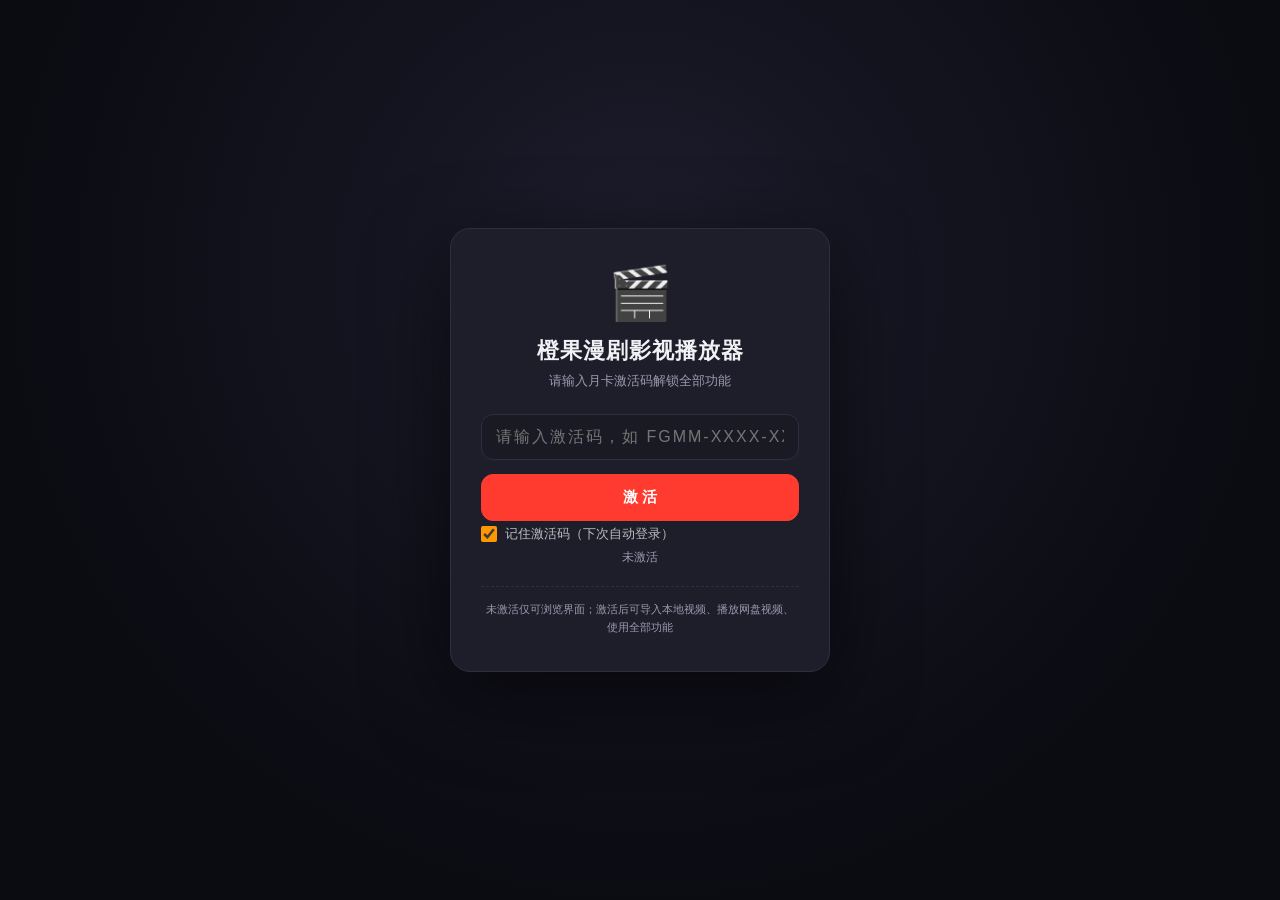
<file: index.html>
<!DOCTYPE html>
<html lang="zh-CN">
<head>
<meta charset="UTF-8">
<meta name="viewport" content="width=device-width, initial-scale=1.0, maximum-scale=1.0, user-scalable=no, viewport-fit=cover">
<meta name="apple-mobile-web-app-capable" content="yes">
<meta name="apple-mobile-web-app-status-bar-style" content="black-translucent">
<meta name="apple-mobile-web-app-title" content="橙果漫剧">
<meta name="theme-color" content="#12121a">
<meta name="format-detection" content="telephone=no">
<meta name="mobile-web-app-capable" content="yes">
<meta name="screen-orientation" content="portrait">
<meta name="x5-fullscreen" content="true">
<meta name="x5-page-mode" content="app">
<title>橙果漫剧影视播放器</title>
<link rel="manifest" href="manifest.json">
<link rel="apple-touch-icon" href="icons/icon-192.png">
<link rel="apple-touch-icon" sizes="152x152" href="icons/icon-192.png">
<link rel="apple-touch-icon" sizes="180x180" href="icons/icon-192.png">
<link rel="apple-touch-icon" sizes="167x167" href="icons/icon-192.png">
<!-- iOS 启动画面 -->
<link rel="apple-touch-startup-image" href="icons/icon-512.png" media="(device-width: 428px) and (device-height: 926px) and (-webkit-device-pixel-ratio: 3)">
<link rel="apple-touch-startup-image" href="icons/icon-512.png" media="(device-width: 390px) and (device-height: 844px) and (-webkit-device-pixel-ratio: 3)">
<link rel="apple-touch-startup-image" href="icons/icon-512.png" media="(device-width: 393px) and (device-height: 852px) and (-webkit-device-pixel-ratio: 3)">
<link rel="apple-touch-startup-image" href="icons/icon-512.png" media="(device-width: 414px) and (device-height: 896px) and (-webkit-device-pixel-ratio: 3)">
<link rel="apple-touch-startup-image" href="icons/icon-512.png" media="(device-width: 375px) and (device-height: 812px) and (-webkit-device-pixel-ratio: 3)">
<link rel="apple-touch-startup-image" href="icons/icon-512.png" media="(device-width: 375px) and (device-height: 667px) and (-webkit-device-pixel-ratio: 2)">
<link rel="apple-touch-startup-image" href="icons/icon-512.png" media="(device-width: 768px) and (device-height: 1024px) and (-webkit-device-pixel-ratio: 2)">
<link rel="apple-touch-startup-image" href="icons/icon-512.png" media="(device-width: 820px) and (device-height: 1180px) and (-webkit-device-pixel-ratio: 2)">
<link rel="apple-touch-startup-image" href="icons/icon-512.png" media="(device-width: 834px) and (device-height: 1194px) and (-webkit-device-pixel-ratio: 2)">
<link rel="apple-touch-startup-image" href="icons/icon-512.png" media="(device-width: 1024px) and (device-height: 1366px) and (-webkit-device-pixel-ratio: 2)">
<link rel="stylesheet" href="css/style.css">
</head>
<body>

<div class="app" id="app">

  <!-- ======== 顶部工具条 ======== -->
  <header class="toolbar">
    <div class="brand">
      <div class="brand-dot" id="brandDot"></div>
      <span class="brand-name" id="brandName">橙果漫剧影视播放器</span>
    </div>
    <div class="toolbar-actions">
      <button class="tb-btn" id="btnImport" title="导入视频 / 封面图">
        <svg viewBox="0 0 24 24"><path d="M12 16V4m0 0 4 4m-4-4L8 8M4 16v3a1 1 0 0 0 1 1h14a1 1 0 0 0 1-1v-3"/></svg>
        <span>导入</span>
      </button>
      <!-- 导入选择菜单（视频/图片） -->
      <div class="import-menu" id="importMenu" hidden>
        <div class="import-item" id="impVideo">🎬 导入视频</div>
        <div class="import-item" id="impImage">🖼️ 导入封面图</div>
      </div>
      <button class="tb-btn" id="btnNetwork" title="添加网盘 / 网络视频链接">
        <svg viewBox="0 0 24 24"><path d="M12 3a7 7 0 0 0-7 7c0 3.5 2.4 5.3 4 7.5l1 2.5h4l1-2.5c1.6-2.2 4-4 4-7.5a7 7 0 0 0-7-7z"/><circle cx="12" cy="10" r="2.6"/></svg>
        <span>网盘链接</span>
      </button>
      <button class="tb-btn" id="btnSettings" title="播放器设置">
        <svg viewBox="0 0 24 24"><path d="M12 15.5a3.5 3.5 0 1 0 0-7 3.5 3.5 0 0 0 0 7z"/><path d="M19.4 13a7.6 7.6 0 0 0 .1-1 7.6 7.6 0 0 0-.1-1l2-1.6-2-3.4-2.4 1a7.7 7.7 0 0 0-1.7-1L15 3.5h-4l-.4 2.5a7.7 7.7 0 0 0-1.7 1l-2.4-1-2 3.4 2 1.6a7.6 7.6 0 0 0 0 2l-2 1.6 2 3.4 2.4-1a7.7 7.7 0 0 0 1.7 1l.4 2.5h4l.4-2.5a7.7 7.7 0 0 0 1.7-1l2.4 1 2-3.4-2-1.6z"/></svg>
        <span>设置</span>
      </button>
    </div>
  </header>

  <!-- ======== 主体 ======== -->
  <main class="main">
    <!-- 播放器列 -->
    <section class="player-column">
      <!-- 播放器外框（颜色可自定义） -->
      <div class="player-frame" id="playerFrame">
        <!-- 视频舞台 -->
        <div class="video-stage" id="videoStage">
          <!-- 视频缩放容器（双手缩放/平移，不影响播放） -->
          <div class="video-zoom-wrap" id="videoZoomWrap">
            <video id="video" playsinline webkit-playsinline preload="auto"></video>
          </div>
          <!-- 弹幕层 -->
          <div class="danmaku-layer" id="danmakuLayer"></div>

          <!-- 封面 / 空集提示层 -->
          <div class="poster-layer" id="posterLayer">
            <div class="poster-zoom-wrap" id="posterZoomWrap">
              <img id="posterImg" alt="封面" hidden>
            </div>
            <div class="poster-empty" id="posterEmpty">
              <div class="pe-icon">🎬</div>
              <div class="pe-text" id="posterEmptyText">第 1 集暂无视频<br>点击「导入」添加视频或输入网盘链接</div>
            </div>
          </div>

          <!-- 兼容转码提示（HEVC 等无法直接播放的视频）- 移到外层避免被控制栏覆盖 -->
          <div class="convert-tip" id="convertTip" hidden>
            <div style="flex:1;">
              <div class="ct-text" id="convertText">该视频编码可能不被支持（常见于网盘下载的 HEVC/H.265 视频），播放器可一键转码后播放</div>
              <div class="convert-progress" id="convertProgress" hidden>
                <div class="convert-progress-bar" id="convertProgressBar"></div>
              </div>
              <div class="convert-progress-text" id="convertProgressText" hidden></div>
            </div>
            <button class="m-btn primary" id="btnConvert">一键转码播放</button>
          </div>

          <!-- 顶部剧集名窄条（一直显示集数与名字，可修改） -->
          <div class="title-bar" id="titleBar">
            <button class="tb-back" id="btnBack" title="返回">‹</button>
            <span class="title-bar-text" id="titleBarText">剧集名 · 第 1 集</span>
            <button class="tb-fs" id="btnTitleFull" title="全屏">⛶</button>
          </div>

          <!-- 中央播放按钮 -->
          <div class="center-play" id="centerPlay" hidden>
            <svg viewBox="0 0 24 24"><path d="M8 5v14l11-7z" fill="currentColor"/></svg>
          </div>

          <!-- 加载中 -->
          <div class="loading" id="loading" hidden><div class="spinner"></div><span>加载中…</span></div>

          <!-- 底部控制栏 -->
          <div class="controls" id="controls">
            <!-- 弹幕输入行 -->
            <div class="danmaku-row">
              <input type="text" class="danmaku-input" id="danmakuInput" placeholder="发弹幕，按回车发送" maxlength="50">
              <button class="danmaku-send" id="btnDanmakuSend">发送</button>
            </div>
            <div class="controls-row">
              <button class="c-btn" id="btnPlay" title="播放 / 暂停">
                <svg id="icPlay" viewBox="0 0 24 24"><path d="M8 5v14l11-7z" fill="currentColor"/></svg>
                <svg id="icPause" viewBox="0 0 24 24" hidden><path d="M6 5h4v14H6zM14 5h4v14h-4z" fill="currentColor"/></svg>
              </button>

              <div class="seek-wrap">
                <input type="range" id="seek" class="seek" min="0" max="1000" value="0" step="1">
                <div class="time-info"><span id="curTime">00:00</span><span class="sep">/</span><span id="durTime">00:00</span></div>
              </div>

              <div class="speed-wrap">
                <button class="c-btn speed-btn" id="btnSpeed" title="倍速（快速播放）">1.0x</button>
                <div class="speed-menu" id="speedMenu" hidden>
                  <div class="sm-title">播放速度</div>
                  <div class="sm-item" data-s="0.5">0.5x 慢速</div>
                  <div class="sm-item" data-s="0.75">0.75x</div>
                  <div class="sm-item active" data-s="1">1.0x 正常</div>
                  <div class="sm-item" data-s="1.25">1.25x</div>
                  <div class="sm-item" data-s="1.5">1.5x</div>
                  <div class="sm-item" data-s="2">2.0x 快速</div>
                  <div class="sm-item" data-s="3">3.0x 极速</div>
                </div>
              </div>

              <div class="ratio-wrap">
                <button class="c-btn" id="btnRatio" title="画面比例">比例</button>
                <div class="ratio-menu" id="ratioMenu" hidden>
                  <div class="sm-title">画面尺寸</div>
                  <div class="sm-item" data-r="auto">自适应</div>
                  <div class="sm-item" data-r="16:9">16:9 横屏</div>
                  <div class="sm-item" data-r="9:16">9:16 竖屏</div>
                  <div class="sm-item" data-r="4:3">4:3</div>
                  <div class="sm-item" data-r="origin">原始尺寸</div>
                </div>
              </div>

              <button class="c-btn" id="btnLoop" title="循环播放">循环</button>

              <div class="vol-wrap">
                <button class="c-btn" id="btnVol" title="音量">
                  <svg viewBox="0 0 24 24"><path d="M3 9v6h4l5 5V4L7 9H3z" fill="currentColor"/><path id="volWave" d="M16 8a5 5 0 0 1 0 8" stroke="currentColor" stroke-width="2" fill="none"/></svg>
                </button>
                <input type="range" id="vol" class="vol" min="0" max="100" value="100">
              </div>

              <button class="c-btn" id="btnNext" title="下一集">
                <svg viewBox="0 0 24 24"><path d="M5 5v14l9-7z" fill="currentColor"/><rect x="16" y="5" width="2.6" height="14" fill="currentColor"/></svg>
              </button>
              <button class="c-btn" id="btnFull" title="全屏">
                <svg viewBox="0 0 24 24"><path d="M4 9V4h5M20 9V4h-5M4 15v5h5M20 15v5h-5" stroke="currentColor" stroke-width="2" fill="none" stroke-linecap="round"/></svg>
              </button>
            </div>
          </div>
        </div>

        <!-- 右侧选集面板 -->
        <aside class="episode-panel" id="episodePanel">
          <!-- 左侧拖动调整宽度手柄 -->
          <div class="ep-resize" id="epResize" title="拖动调整选集宽度"></div>
          <div class="ep-header">
            <span>选集</span>
            <button class="ep-set" id="btnEpSet" title="设置集数">⚙</button>
            <button class="ep-collapse" id="btnEpCollapse" title="收起选集">›</button>
          </div>
          <div class="ep-list" id="epList"></div>
          <div class="ep-footer">
            <button class="ep-import" id="btnEpImport">导入视频到当前集</button>
          </div>
        </aside>
        <!-- 选集收起后的展开按钮（贴播放器右边） -->
        <button class="ep-expand" id="btnEpExpand" title="展开选集" hidden>‹ 选集</button>
      </div>

      <!-- 播放器说明条 -->
      <div class="hint-bar" id="hintBar">
        <span>💡 顶部一直显示剧集名与集数；播放时控制条自动隐藏，双击画面可唤出。导入本地视频/封面、「网盘链接」支持 m3u8 / mp4 / flv 直链。</span>
      </div>
    </section>
  </main>
</div>

<!-- ======== 激活遮罩（月卡） ======== -->
<div class="activate-mask" id="activateMask" hidden>
  <div class="activate-box">
    <div class="act-logo">🎬</div>
    <div class="act-title">橙果漫剧影视播放器</div>
    <div class="act-sub">请输入月卡激活码解锁全部功能</div>
    <input type="text" id="actCode" maxlength="24" placeholder="请输入激活码，如 FGMM-XXXX-XXXX">
    <button class="m-btn primary act-btn" id="btnActivate">激 活</button>
    <label class="act-remember">
      <input type="checkbox" id="actRemember" checked>
      <span>记住激活码（下次自动登录）</span>
    </label>
    <div class="act-msg" id="actMsg"></div>
    <div class="act-exp" id="actExp"></div>
    <div class="act-foot">未激活仅可浏览界面；激活后可导入本地视频、播放网盘视频、使用全部功能</div>
  </div>
</div>
<!-- 隐藏的文件选择输入 -->
<input type="file" id="fileVideo" accept="video/*" hidden>
<input type="file" id="fileImage" accept="image/*" hidden>

<!-- ======== 模态框：设置 ======== -->
<div class="modal-mask" id="modalSettings" hidden>
  <div class="modal">
    <div class="modal-head"><span>播放器设置</span><button class="modal-close" data-close="modalSettings">×</button></div>
    <div class="modal-body">
      <div class="form-item">
        <label>剧集名称（可修改）</label>
        <input type="text" id="setSeriesName" placeholder="例如：春风渡（未删减版）">
      </div>
      <div class="form-item">
        <label>选集总数（人为设置，不必等于实际视频数）</label>
        <input type="number" id="setEpCount" min="1" max="999" value="12">
      </div>
      <div class="form-item">
        <label>当前集标题（显示在顶部窄条，可留空用默认）</label>
        <input type="text" id="setEpTitle" placeholder="例如：玉僧入尘·第一集">
      </div>
      <div class="form-item">
        <label>播放器外框颜色（可自定义）</label>
        <div class="color-row">
          <input type="color" id="setColor" value="#ff3b30">
          <span id="colorPreview">#ff3b30</span>
        </div>
      </div>
      <div class="form-item">
        <label>默认画面比例</label>
        <select id="setRatio">
          <option value="auto">自适应</option>
          <option value="16:9">16:9 横屏</option>
          <option value="9:16">9:16 竖屏</option>
          <option value="4:3">4:3</option>
          <option value="origin">原始尺寸</option>
        </select>
      </div>
      <div class="form-item">
        <label>默认播放速度</label>
        <select id="setSpeed">
          <option value="0.5">0.5x</option>
          <option value="0.75">0.75x</option>
          <option value="1" selected>1.0x</option>
          <option value="1.25">1.25x</option>
          <option value="1.5">1.5x</option>
          <option value="2">2.0x</option>
          <option value="3">3.0x</option>
        </select>
      </div>
      <div class="form-item">
        <label>暂停时显示中央播放图标</label>
        <select id="setShowPauseIcon">
          <option value="1">显示</option>
          <option value="0">不显示</option>
        </select>
      </div>
      <div class="form-item">
        <label>选集显示模式</label>
        <select id="setEpDisplayMode">
          <option value="full">显示集数+名字</option>
          <option value="num">只显示集数</option>
        </select>
      </div>
      <div class="form-item">
        <label>弹幕输入框</label>
        <select id="setDanmakuInput">
          <option value="1">显示</option>
          <option value="0">不显示</option>
        </select>
      </div>
      <div class="form-item">
        <label>弹幕模式</label>
        <select id="setDanmakuMode">
          <option value="scroll">滚动飘过（缓慢）</option>
          <option value="fixed">固定不动（屏幕中间）</option>
        </select>
      </div>
      <div class="form-item license-server-config" hidden>
        <label>服务端验证（防止激活码多设备使用）</label>
        <label class="server-switch">
          <input type="checkbox" id="setLicenseServerEnabled">
          <span>启用服务端验证</span>
        </label>
        <input type="text" id="setLicenseServer" placeholder="授权服务器地址，如 http://your-server.com:3000" style="margin-top:8px;">
        <div class="server-hint">启用后，激活码首次激活会绑定设备，其他设备无法使用。需自行部署授权服务器。</div>
      </div>
      <div class="form-item license-status">
        <label>激活状态</label>
        <div class="license-info" id="licenseInfo">未激活</div>
      </div>
    </div>
    <div class="modal-foot">
      <button class="m-btn danger" id="btnClearAll" title="清除所有导入的视频和图片">一键清除</button>
      <button class="m-btn primary" id="btnSaveSettings">保存设置</button>
    </div>
  </div>
</div>

<!-- ======== 模态框：网盘 / 网络链接 ======== -->
<div class="modal-mask" id="modalNetwork" hidden>
  <div class="modal">
    <div class="modal-head"><span>添加网盘 / 网络视频</span><button class="modal-close" data-close="modalNetwork">×</button></div>
    <div class="modal-body">
      <div class="form-item">
        <label>视频直链地址（自动识别 m3u8 / mp4 / flv / webm）</label>
        <input type="url" id="netUrl" placeholder="粘贴视频直链或串流地址…">
      </div>
      <div class="net-tip" id="netTip">
        支持格式：<b>.m3u8</b>（HLS 串流）、<b>.mp4</b>、<b>.flv</b>、<b>.webm</b> 等<b>视频直链</b>地址。<br>
        ⚠️ 若粘贴的是网盘<b>分享页面</b>（pan.baidu.com / pan.quark.cn 等），播放器无法直接解析登录鉴权页面。<br>
        请点击网盘里的「下载」或「获取直链」，复制<b>可直接播放的视频地址</b>（.mp4 / .m3u8 结尾）后粘贴。
      </div>
      <div class="form-item">
        <label>保存到选集（选择集数）</label>
        <select id="netEp"></select>
      </div>
    </div>
    <div class="modal-foot">
      <button class="m-btn" id="btnNetClear">清除该集链接</button>
      <button class="m-btn primary" id="btnNetSave">保存并播放</button>
    </div>
  </div>
</div>

<!-- ======== 模态框：集数快速设置 ======== -->
<div class="modal-mask" id="modalEpSet" hidden>
  <div class="modal modal-sm">
    <div class="modal-head"><span>设置选集数量</span><button class="modal-close" data-close="modalEpSet">×</button></div>
    <div class="modal-body">
      <div class="form-item">
        <label>选集总数</label>
        <input type="number" id="quickEpCount" min="1" max="999" value="12">
      </div>
    </div>
    <div class="modal-foot">
      <button class="m-btn primary" id="btnQuickEpSave">确定</button>
    </div>
  </div>
</div>

<script src="js/db.js"></script>
<script src="js/hls.min.js"></script>
<script src="js/flv.min.js"></script>
<script>
  if ('serviceWorker' in navigator) {
    if (location.hostname === 'localhost' || location.hostname === '127.0.0.1') {
      // 本地开发：清理旧 Service Worker，避免缓存干扰
      navigator.serviceWorker.getRegistrations().then(function (regs) {
        regs.forEach(function (r) { r.unregister(); });
      }).catch(function () {});
    } else {
      window.addEventListener('load', function () {
        navigator.serviceWorker.register('./sw.js').catch(function () {});
      });
    }
  }
</script>
<script src="js/app.js"></script>
</body>
</html>
</file>
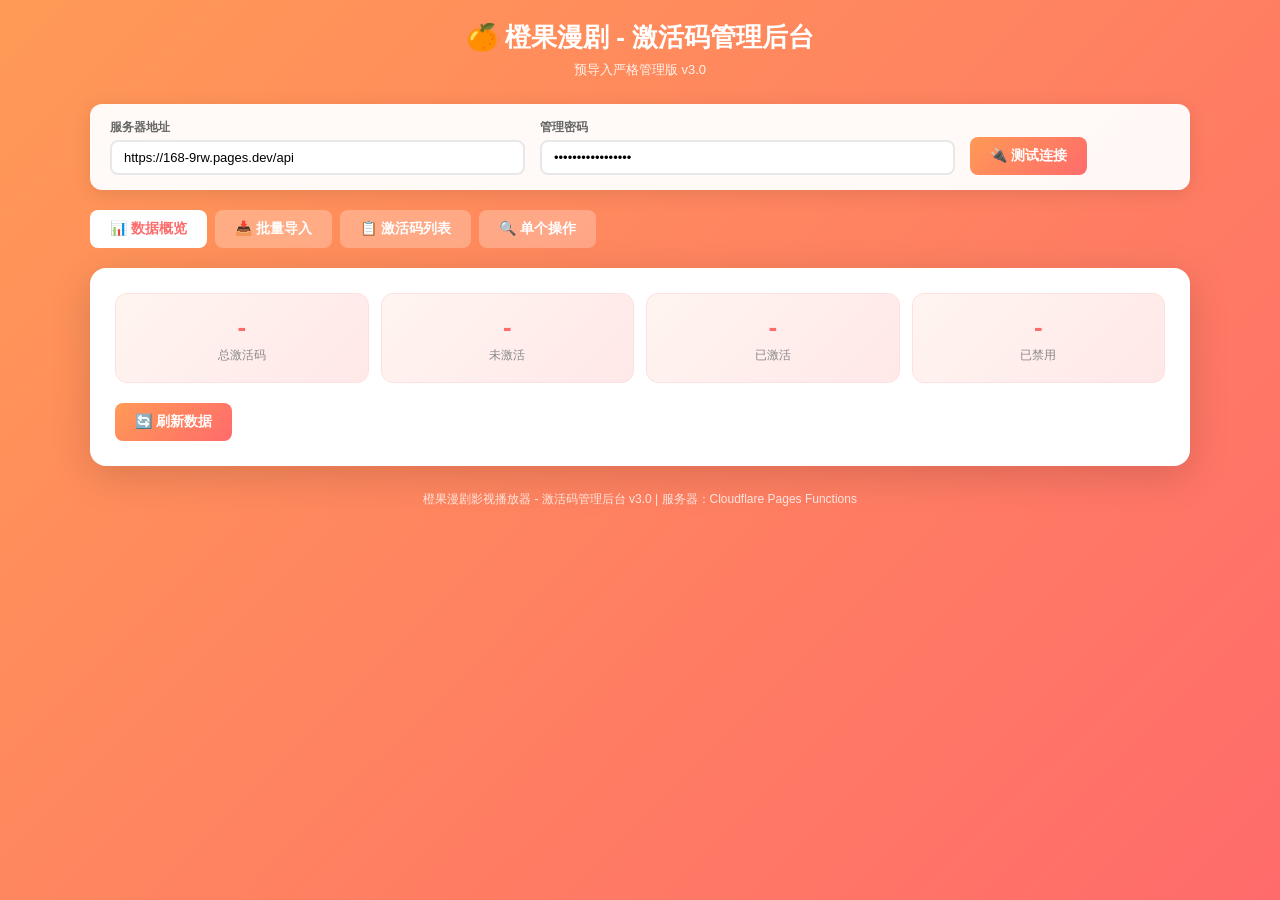
<file: admin.html>
<!DOCTYPE html>
<html lang="zh-CN">
<head>
<meta charset="UTF-8">
<meta name="viewport" content="width=device-width, initial-scale=1.0">
<title>橙果漫剧 - 激活码管理后台</title>
<style>
  * { margin: 0; padding: 0; box-sizing: border-box; }
  body {
    font-family: -apple-system, BlinkMacSystemFont, 'Segoe UI', Roboto, 'PingFang SC', 'Microsoft YaHei', sans-serif;
    background: linear-gradient(135deg, #ff9a56 0%, #ff6b6b 100%);
    min-height: 100vh;
    padding: 20px;
  }
  .container { max-width: 1100px; margin: 0 auto; }
  .header { text-align: center; color: #fff; margin-bottom: 25px; }
  .header h1 { font-size: 26px; margin-bottom: 6px; }
  .header p { font-size: 13px; opacity: 0.9; }

  /* 全局配置栏 */
  .config-bar {
    background: rgba(255,255,255,0.95);
    border-radius: 12px;
    padding: 15px 20px;
    margin-bottom: 20px;
    display: flex;
    gap: 15px;
    flex-wrap: wrap;
    align-items: flex-end;
    box-shadow: 0 4px 20px rgba(0,0,0,0.1);
  }
  .config-bar .form-group { margin-bottom: 0; flex: 1; min-width: 200px; }
  .config-bar label { font-size: 12px; color: #666; margin-bottom: 4px; }
  .config-bar input { padding: 8px 12px; font-size: 13px; }

  .tabs {
    display: flex;
    gap: 8px;
    margin-bottom: 20px;
    flex-wrap: wrap;
  }
  .tab {
    padding: 10px 20px;
    background: rgba(255,255,255,0.25);
    color: #fff;
    border: none;
    border-radius: 8px;
    cursor: pointer;
    font-size: 14px;
    font-weight: 600;
    transition: all 0.2s;
  }
  .tab:hover { background: rgba(255,255,255,0.35); }
  .tab.active { background: #fff; color: #ff6b6b; }

  .panel {
    background: #fff;
    border-radius: 16px;
    padding: 25px;
    box-shadow: 0 10px 40px rgba(0,0,0,0.15);
    display: none;
  }
  .panel.active { display: block; }

  .form-group { margin-bottom: 16px; }
  label {
    display: block;
    color: #555;
    margin-bottom: 6px;
    font-weight: 600;
    font-size: 13px;
  }
  input, select, textarea {
    width: 100%;
    padding: 10px 14px;
    border: 2px solid #e8e8e8;
    border-radius: 8px;
    font-size: 14px;
    transition: border-color 0.2s;
  }
  input:focus, select:focus, textarea:focus {
    outline: none;
    border-color: #ff6b6b;
  }
  textarea { resize: vertical; min-height: 120px; font-family: 'Courier New', monospace; font-size: 13px; }

  .row { display: flex; gap: 12px; }
  .row .form-group { flex: 1; }

  .btn-group { display: flex; gap: 8px; margin-top: 16px; flex-wrap: wrap; }
  button {
    padding: 10px 20px;
    border: none;
    border-radius: 8px;
    font-size: 14px;
    font-weight: 600;
    cursor: pointer;
    transition: all 0.2s;
  }
  button:hover { transform: translateY(-1px); box-shadow: 0 4px 12px rgba(0,0,0,0.15); }
  button:disabled { opacity: 0.5; cursor: not-allowed; transform: none; }
  .btn-primary { background: linear-gradient(135deg, #ff9a56, #ff6b6b); color: #fff; }
  .btn-success { background: linear-gradient(135deg, #43e97b, #38f9d7); color: #fff; }
  .btn-warning { background: linear-gradient(135deg, #fa709a, #fee140); color: #fff; }
  .btn-danger { background: linear-gradient(135deg, #f093fb, #f5576c); color: #fff; }
  .btn-info { background: linear-gradient(135deg, #4facfe, #00f2fe); color: #fff; }
  .btn-small { padding: 5px 12px; font-size: 12px; }

  /* 结果提示 */
  .result {
    margin-top: 16px;
    padding: 14px 16px;
    border-radius: 8px;
    font-size: 14px;
    display: none;
    line-height: 1.6;
  }
  .result.show { display: block; }
  .result.success { background: #d4edda; color: #155724; border: 1px solid #c3e6cb; }
  .result.error { background: #f8d7da; color: #721c24; border: 1px solid #f5c6cb; }
  .result.info { background: #d1ecf1; color: #0c5460; border: 1px solid #bee5eb; }
  .result pre {
    margin-top: 10px;
    padding: 10px;
    background: rgba(0,0,0,0.06);
    border-radius: 6px;
    font-size: 12px;
    overflow-x: auto;
    white-space: pre-wrap;
    word-break: break-all;
  }

  /* 统计卡片 */
  .stats {
    display: grid;
    grid-template-columns: repeat(auto-fit, minmax(140px, 1fr));
    gap: 12px;
    margin-bottom: 20px;
  }
  .stat-card {
    background: linear-gradient(135deg, #fff5f0 0%, #ffe8e8 100%);
    padding: 18px;
    border-radius: 12px;
    text-align: center;
    border: 1px solid #ffe0e0;
  }
  .stat-value { font-size: 26px; font-weight: 700; color: #ff6b6b; }
  .stat-label { font-size: 12px; color: #888; margin-top: 4px; }

  /* 表格 */
  .table-wrap { overflow-x: auto; margin-top: 12px; }
  table {
    width: 100%;
    border-collapse: collapse;
    font-size: 13px;
  }
  th, td {
    padding: 10px 12px;
    text-align: left;
    border-bottom: 1px solid #f0f0f0;
  }
  th { background: #fafafa; font-weight: 600; color: #555; white-space: nowrap; }
  tr:hover { background: #fafafa; }
  td code { background: #f5f5f5; padding: 2px 6px; border-radius: 4px; font-size: 12px; }

  .badge {
    display: inline-block;
    padding: 3px 10px;
    border-radius: 12px;
    font-size: 11px;
    font-weight: 600;
    white-space: nowrap;
  }
  .badge-unused { background: #e3f2fd; color: #1565c0; }
  .badge-activated { background: #e8f5e9; color: #2e7d32; }
  .badge-disabled { background: #ffebee; color: #c62828; }

  /* 分页 */
  .pagination {
    display: flex;
    justify-content: center;
    align-items: center;
    gap: 10px;
    margin-top: 18px;
    flex-wrap: wrap;
  }
  .pagination button { padding: 7px 14px; font-size: 13px; }
  .pagination span { font-size: 13px; color: #666; }

  /* 文件上传 */
  .file-upload {
    border: 2px dashed #ddd;
    border-radius: 8px;
    padding: 25px;
    text-align: center;
    cursor: pointer;
    transition: all 0.2s;
  }
  .file-upload:hover { border-color: #ff6b6b; background: #fff8f8; }
  .file-upload p { color: #999; font-size: 14px; }

  /* 加载中 */
  .loading {
    text-align: center;
    color: #888;
    margin-top: 12px;
    padding: 15px;
    display: none;
    font-size: 14px;
  }
  .loading.show { display: block; }
  .loading::after { content: '...'; animation: dots 1.5s steps(4, end) infinite; }
  @keyframes dots {
    0%, 20% { content: '.'; }
    40% { content: '..'; }
    60%, 100% { content: '...'; }
  }

  .empty-tip {
    text-align: center;
    color: #999;
    padding: 30px;
    font-size: 14px;
  }

  .footer {
    text-align: center;
    margin-top: 25px;
    color: rgba(255,255,255,0.8);
    font-size: 12px;
  }
</style>
</head>
<body>
<div class="container">
  <div class="header">
    <h1>🍊 橙果漫剧 - 激活码管理后台</h1>
    <p>预导入严格管理版 v3.0</p>
  </div>

  <!-- 全局配置栏 -->
  <div class="config-bar">
    <div class="form-group">
      <label>服务器地址</label>
      <input type="text" id="serverUrl" value="https://168-9rw.pages.dev/api" placeholder="例如：https://xxx.pages.dev/api">
    </div>
    <div class="form-group">
      <label>管理密码</label>
      <input type="password" id="adminPassword" value="orange-admin-2026">
    </div>
    <div class="form-group" style="flex:0 0 auto;">
      <button class="btn-primary" onclick="testConnection()">🔌 测试连接</button>
    </div>
  </div>

  <div class="tabs">
    <button class="tab active" data-tab="dashboard" onclick="switchTab('dashboard')">📊 数据概览</button>
    <button class="tab" data-tab="import" onclick="switchTab('import')">📥 批量导入</button>
    <button class="tab" data-tab="list" onclick="switchTab('list')">📋 激活码列表</button>
    <button class="tab" data-tab="single" onclick="switchTab('single')">🔍 单个操作</button>
  </div>

  <!-- 数据概览 -->
  <div class="panel active" id="panel-dashboard">
    <div class="stats" id="stats">
      <div class="stat-card"><div class="stat-value" id="stat-total">-</div><div class="stat-label">总激活码</div></div>
      <div class="stat-card"><div class="stat-value" id="stat-unused">-</div><div class="stat-label">未激活</div></div>
      <div class="stat-card"><div class="stat-value" id="stat-activated">-</div><div class="stat-label">已激活</div></div>
      <div class="stat-card"><div class="stat-value" id="stat-disabled">-</div><div class="stat-label">已禁用</div></div>
    </div>
    <div class="btn-group">
      <button class="btn-primary" onclick="loadStats()">🔄 刷新数据</button>
    </div>
    <div class="result" id="dashboardResult"></div>
  </div>

  <!-- 批量导入 -->
  <div class="panel" id="panel-import">
    <div class="form-group">
      <label>粘贴激活码（每行一个，或直接粘贴 JSON）</label>
      <textarea id="importCodes" placeholder="FGMM-M-0001-XXXX&#10;FGMM-M-0002-XXXX&#10;..."></textarea>
    </div>
    <div class="form-group">
      <label>或上传 JSON / TXT 文件（从激活码生成器导出）</label>
      <div class="file-upload" onclick="document.getElementById('fileInput').click()">
        <p>📁 点击选择文件，或拖拽到此处</p>
        <input type="file" id="fileInput" accept=".json,.txt" style="display:none" onchange="handleFile(event)">
      </div>
    </div>
    <div class="btn-group">
      <button class="btn-success" onclick="importCodes()">📥 开始导入</button>
      <button class="btn-info" onclick="clearImport()">🗑️ 清空</button>
    </div>
    <div class="loading" id="importLoading">正在导入</div>
    <div class="result" id="importResult"></div>
  </div>

  <!-- 激活码列表 -->
  <div class="panel" id="panel-list">
    <div class="row">
      <div class="form-group">
        <label>筛选状态</label>
        <select id="filterStatus" onchange="loadCodes(1)">
          <option value="">全部</option>
          <option value="unused">未激活</option>
          <option value="activated">已激活</option>
          <option value="disabled">已禁用</option>
        </select>
      </div>
      <div class="form-group">
        <label>每页数量</label>
        <select id="pageSize" onchange="loadCodes(1)">
          <option value="20">20条/页</option>
          <option value="50" selected>50条/页</option>
          <option value="100">100条/页</option>
        </select>
      </div>
    </div>
    <div class="btn-group">
      <button class="btn-primary" onclick="loadCodes(1)">🔄 刷新列表</button>
    </div>
    <div class="loading" id="listLoading">正在加载</div>
    <div id="listContainer"></div>
    <div class="pagination" id="pagination"></div>
  </div>

  <!-- 单个操作 -->
  <div class="panel" id="panel-single">
    <div class="form-group">
      <label>激活码</label>
      <input type="text" id="singleCode" placeholder="例如：FGMM-M-0001-E8D1">
    </div>
    <div class="btn-group">
      <button class="btn-info" onclick="queryCode()">🔍 查询状态</button>
      <button class="btn-warning" onclick="unbindCode()">🔓 解绑设备</button>
      <button class="btn-danger" onclick="disableCode()">🚫 禁用</button>
      <button class="btn-success" onclick="enableCode()">✅ 启用</button>
    </div>
    <div class="loading" id="singleLoading">正在处理</div>
    <div class="result" id="singleResult"></div>
  </div>

  <div class="footer">
    橙果漫剧影视播放器 - 激活码管理后台 v3.0 | 服务器：Cloudflare Pages Functions
  </div>
</div>

<script>
let currentPage = 1;
let totalPages = 1;

// 获取服务器地址（统一从全局配置栏读取）
function getServerUrl() {
  const url = document.getElementById('serverUrl').value.trim();
  return url.replace(/\/+$/, '');
}

function getPassword() {
  return document.getElementById('adminPassword').value;
}

// 切换标签页
function switchTab(tab) {
  document.querySelectorAll('.tab').forEach(t => t.classList.remove('active'));
  document.querySelectorAll('.panel').forEach(p => p.classList.remove('active'));
  document.querySelector('.tab[data-tab="' + tab + '"]').classList.add('active');
  document.getElementById('panel-' + tab).classList.add('active');
  if (tab === 'dashboard') loadStats();
  if (tab === 'list') loadCodes(1);
}

// 显示结果
function showResult(id, type, message, data) {
  const el = document.getElementById(id);
  if (!el) { console.error('找不到结果元素:', id); return; }
  el.className = 'result ' + type + ' show';
  let html = '<strong>' + message + '</strong>';
  if (data) {
    html += '<pre>' + JSON.stringify(data, null, 2) + '</pre>';
  }
  el.innerHTML = html;
}

// 显示/隐藏加载中
function showLoading(id, show) {
  const el = document.getElementById(id);
  if (el) el.classList.toggle('show', show);
}

// 测试连接
async function testConnection() {
  const serverUrl = getServerUrl();
  try {
    const res = await fetch(serverUrl + '/');
    const data = await res.json();
    if (data.ok) {
      showResult('dashboardResult', 'success', '✅ 连接成功！服务器运行正常', {
        存储: data.storage,
        总激活码: data.stats ? data.stats.totalCodes : '-',
        时间: data.time
      });
      if (data.stats) {
        document.getElementById('stat-total').textContent = data.stats.totalCodes;
        document.getElementById('stat-unused').textContent = data.stats.unused;
        document.getElementById('stat-activated').textContent = data.stats.activated;
        document.getElementById('stat-disabled').textContent = data.stats.disabled;
      }
    } else {
      showResult('dashboardResult', 'error', '❌ 连接失败：' + (data.msg || '未知错误'));
    }
  } catch (e) {
    showResult('dashboardResult', 'error', '❌ 网络错误：' + e.message + '<br>请检查服务器地址是否正确');
  }
}

// ========== 数据概览 ==========
async function loadStats() {
  const serverUrl = getServerUrl();
  try {
    const res = await fetch(serverUrl + '/');
    const data = await res.json();
    if (data.stats) {
      document.getElementById('stat-total').textContent = data.stats.totalCodes;
      document.getElementById('stat-unused').textContent = data.stats.unused;
      document.getElementById('stat-activated').textContent = data.stats.activated;
      document.getElementById('stat-disabled').textContent = data.stats.disabled;
    }
  } catch (e) {
    console.error('加载统计失败:', e);
  }
}

// ========== 批量导入 ==========
function handleFile(event) {
  const file = event.target.files[0];
  if (!file) return;
  const reader = new FileReader();
  reader.onload = function(e) {
    const content = e.target.result;
    try {
      const data = JSON.parse(content);
      if (data.codes && Array.isArray(data.codes)) {
        document.getElementById('importCodes').value = data.codes.join('\n');
        alert('已读取 ' + data.codes.length + ' 个激活码');
      } else if (Array.isArray(data)) {
        document.getElementById('importCodes').value = data.join('\n');
        alert('已读取 ' + data.length + ' 个激活码');
      } else {
        alert('JSON 格式不正确，需要包含 codes 数组');
      }
    } catch (err) {
      // 不是 JSON，当纯文本处理
      document.getElementById('importCodes').value = content;
      const lines = content.split('\n').filter(l => l.trim()).length;
      alert('已读取 ' + lines + ' 行文本');
    }
  };
  reader.readAsText(file);
}

async function importCodes() {
  const serverUrl = getServerUrl();
  const password = getPassword();
  const text = document.getElementById('importCodes').value.trim();

  if (!text) {
    alert('请输入激活码或上传文件');
    return;
  }

  let codes = [];
  try {
    const data = JSON.parse(text);
    if (data.codes && Array.isArray(data.codes)) {
      codes = data.codes;
    } else if (Array.isArray(data)) {
      codes = data;
    } else {
      alert('JSON 格式不正确，需要包含 codes 数组');
      return;
    }
  } catch (e) {
    codes = text.split('\n').map(c => c.trim()).filter(c => c);
  }

  if (codes.length === 0) {
    alert('没有有效的激活码');
    return;
  }

  showLoading('importLoading', true);
  showResult('importResult', 'info', '正在导入 ' + codes.length + ' 个激活码，请稍候...');

  try {
    const res = await fetch(serverUrl + '/admin/import', {
      method: 'POST',
      headers: { 'Content-Type': 'application/json' },
      body: JSON.stringify({ codes, password })
    });
    const data = await res.json();
    if (data.ok) {
      showResult('importResult', 'success', '✅ ' + data.msg, data.stats);
      loadStats();
    } else {
      showResult('importResult', 'error', '❌ ' + (data.msg || '导入失败'), data);
    }
  } catch (e) {
    showResult('importResult', 'error', '❌ 网络错误：' + e.message);
  } finally {
    showLoading('importLoading', false);
  }
}

function clearImport() {
  document.getElementById('importCodes').value = '';
  document.getElementById('fileInput').value = '';
  document.getElementById('importResult').classList.remove('show');
}

// ========== 激活码列表 ==========
async function loadCodes(page) {
  currentPage = page;
  const serverUrl = getServerUrl();
  const password = getPassword();
  const status = document.getElementById('filterStatus').value;
  const pageSize = document.getElementById('pageSize').value;

  showLoading('listLoading', true);
  document.getElementById('listContainer').innerHTML = '';
  document.getElementById('pagination').innerHTML = '';

  try {
    let url = serverUrl + '/admin/codes?password=' + encodeURIComponent(password) + '&page=' + page + '&pageSize=' + pageSize;
    if (status) url += '&status=' + status;
    const res = await fetch(url);
    const data = await res.json();

    if (data.ok && data.codes) {
      if (data.codes.length === 0) {
        document.getElementById('listContainer').innerHTML = '<div class="empty-tip">暂无激活码数据</div>';
      } else {
        totalPages = data.totalPages;
        let html = '<div class="table-wrap"><table><thead><tr><th>激活码</th><th>类型</th><th>状态</th><th>创建时间</th><th>操作</th></tr></thead><tbody>';
        for (const code of data.codes) {
          const statusBadge = code.status === 'unused' ? '<span class="badge badge-unused">未激活</span>' :
                             code.status === 'activated' ? '<span class="badge badge-activated">已激活</span>' :
                             '<span class="badge badge-disabled">已禁用</span>';
          const typeName = code.cardType === 'D' ? '天卡' : code.cardType === 'Y' ? '年卡' : '月卡';
          const createdAt = code.createdAt ? new Date(code.createdAt).toLocaleString('zh-CN') : '-';
          html += '<tr>' +
            '<td><code>' + code.code + '</code></td>' +
            '<td>' + typeName + '</td>' +
            '<td>' + statusBadge + '</td>' +
            '<td>' + createdAt + '</td>' +
            '<td>' +
              '<button class="btn-warning btn-small" onclick="quickUnbind(\'' + code.code + '\')">解绑</button> ' +
              (code.status === 'disabled' ?
                '<button class="btn-success btn-small" onclick="quickEnable(\'' + code.code + '\')">启用</button>' :
                '<button class="btn-danger btn-small" onclick="quickDisable(\'' + code.code + '\')">禁用</button>') +
            '</td>' +
          '</tr>';
        }
        html += '</tbody></table></div>';
        document.getElementById('listContainer').innerHTML = html;

        // 分页
        let pagHtml = '<button class="btn-info" onclick="loadCodes(' + Math.max(1, currentPage - 1) + ')" ' + (currentPage <= 1 ? 'disabled' : '') + '>上一页</button>';
        pagHtml += '<span>第 ' + currentPage + ' / ' + totalPages + ' 页（共 ' + data.total + ' 条）</span>';
        pagHtml += '<button class="btn-info" onclick="loadCodes(' + Math.min(totalPages, currentPage + 1) + ')" ' + (currentPage >= totalPages ? 'disabled' : '') + '>下一页</button>';
        document.getElementById('pagination').innerHTML = pagHtml;
      }
    } else {
      document.getElementById('listContainer').innerHTML = '<div class="empty-tip" style="color:red">❌ ' + (data.msg || '加载失败') + '</div>';
    }
  } catch (e) {
    document.getElementById('listContainer').innerHTML = '<div class="empty-tip" style="color:red">❌ 网络错误：' + e.message + '</div>';
  } finally {
    showLoading('listLoading', false);
  }
}

async function quickUnbind(code) {
  if (!confirm('确定要解绑激活码 ' + code + ' 吗？\n解绑后用户可在新设备重新激活，保留剩余时间。')) return;
  document.getElementById('singleCode').value = code;
  await unbindCode();
  loadCodes(currentPage);
}

async function quickDisable(code) {
  if (!confirm('确定要禁用激活码 ' + code + ' 吗？\n禁用后用户无法使用。')) return;
  document.getElementById('singleCode').value = code;
  await disableCode();
  loadCodes(currentPage);
}

async function quickEnable(code) {
  if (!confirm('确定要启用激活码 ' + code + ' 吗？')) return;
  document.getElementById('singleCode').value = code;
  await enableCode();
  loadCodes(currentPage);
}

// ========== 单个操作 ==========
async function queryCode() {
  const serverUrl = getServerUrl();
  const code = document.getElementById('singleCode').value.trim();
  if (!code) { alert('请输入激活码'); return; }
  showLoading('singleLoading', true);
  document.getElementById('singleResult').classList.remove('show');
  try {
    const res = await fetch(serverUrl + '/status/' + encodeURIComponent(code));
    const data = await res.json();
    if (data.ok) {
      let msg = '✅ 查询成功\n';
      msg += '激活码：' + data.code + '\n';
      msg += '状态：' + (data.status === 'unused' ? '未激活' : data.status === 'activated' ? '已激活' : data.status === 'disabled' ? '已禁用' : data.status) + '\n';
      msg += '类型：' + (data.cardType === 'D' ? '天卡' : data.cardType === 'Y' ? '年卡' : '月卡') + '\n';
      if (data.activatedAt) msg += '激活时间：' + new Date(data.activatedAt).toLocaleString('zh-CN') + '\n';
      if (data.expireAt) msg += '到期时间：' + new Date(data.expireAt).toLocaleString('zh-CN') + '\n';
      if (data.expired !== undefined) msg += '是否过期：' + (data.expired ? '是' : '否') + '\n';
      if (data.deviceBound) msg += '设备状态：' + data.deviceBound + '\n';
      showResult('singleResult', 'info', msg, data);
    } else {
      showResult('singleResult', 'error', '❌ ' + (data.msg || '查询失败'), data);
    }
  } catch (e) {
    showResult('singleResult', 'error', '❌ 网络错误：' + e.message);
  } finally {
    showLoading('singleLoading', false);
  }
}

async function unbindCode() {
  const serverUrl = getServerUrl();
  const password = getPassword();
  const code = document.getElementById('singleCode').value.trim();
  if (!code) { alert('请输入激活码'); return; }
  if (!confirm('确定要解绑激活码 ' + code + ' 吗？\n解绑后用户可在新设备重新激活，保留剩余时间。')) return;
  showLoading('singleLoading', true);
  document.getElementById('singleResult').classList.remove('show');
  try {
    const res = await fetch(serverUrl + '/admin/unbind', {
      method: 'POST',
      headers: { 'Content-Type': 'application/json' },
      body: JSON.stringify({ code, password })
    });
    const data = await res.json();
    if (data.ok) {
      showResult('singleResult', 'success', '✅ ' + data.msg, data);
      loadStats();
    } else {
      showResult('singleResult', 'error', '❌ ' + (data.msg || '解绑失败'), data);
    }
  } catch (e) {
    showResult('singleResult', 'error', '❌ 网络错误：' + e.message);
  } finally {
    showLoading('singleLoading', false);
  }
}

async function disableCode() {
  const serverUrl = getServerUrl();
  const password = getPassword();
  const code = document.getElementById('singleCode').value.trim();
  if (!code) { alert('请输入激活码'); return; }
  if (!confirm('确定要禁用激活码 ' + code + ' 吗？\n禁用后用户无法使用。')) return;
  showLoading('singleLoading', true);
  document.getElementById('singleResult').classList.remove('show');
  try {
    const res = await fetch(serverUrl + '/admin/disable', {
      method: 'POST',
      headers: { 'Content-Type': 'application/json' },
      body: JSON.stringify({ code, password })
    });
    const data = await res.json();
    if (data.ok) {
      showResult('singleResult', 'success', '✅ ' + data.msg, data);
      loadStats();
    } else {
      showResult('singleResult', 'error', '❌ ' + (data.msg || '禁用失败'), data);
    }
  } catch (e) {
    showResult('singleResult', 'error', '❌ 网络错误：' + e.message);
  } finally {
    showLoading('singleLoading', false);
  }
}

async function enableCode() {
  const serverUrl = getServerUrl();
  const password = getPassword();
  const code = document.getElementById('singleCode').value.trim();
  if (!code) { alert('请输入激活码'); return; }
  showLoading('singleLoading', true);
  document.getElementById('singleResult').classList.remove('show');
  try {
    const res = await fetch(serverUrl + '/admin/enable', {
      method: 'POST',
      headers: { 'Content-Type': 'application/json' },
      body: JSON.stringify({ code, password })
    });
    const data = await res.json();
    if (data.ok) {
      showResult('singleResult', 'success', '✅ ' + data.msg, data);
      loadStats();
    } else {
      showResult('singleResult', 'error', '❌ ' + (data.msg || '启用失败'), data);
    }
  } catch (e) {
    showResult('singleResult', 'error', '❌ 网络错误：' + e.message);
  } finally {
    showLoading('singleLoading', false);
  }
}

// 页面加载时加载数据
window.onload = function() {
  loadStats();
};
</script>
</body>
</html>
</file>
<file: css/style.css>
/* ============================================================
 * style.css — 智能播放器样式
 * ============================================================ */
:root {
  --bg: #12121a;
  --bg2: #1a1a24;
  --panel: #1e1e2a;
  --panel2: #26263a;
  --text: #f0f0f5;
  --text2: #9a9ab0;
  --accent: #ff3b30;   /* 播放器外框颜色，可被设置覆盖 */
  --border: #2e2e42;
  --radius: 14px;
  --danger: #ff453a;
}

* { margin: 0; padding: 0; box-sizing: border-box; -webkit-tap-highlight-color: transparent; }
[hidden] { display: none !important; }

html, body {
  height: 100%;
  overflow: hidden;
  font-family: -apple-system, BlinkMacSystemFont, "PingFang SC", "Microsoft YaHei", "Segoe UI", Roboto, sans-serif;
  background: var(--bg);
  color: var(--text);
  user-select: none;
  -webkit-user-select: none;
}

.app { height: 100vh; height: 100dvh; display: flex; flex-direction: column; }

/* ================= 顶部工具条 ================= */
.toolbar {
  display: flex; align-items: center; justify-content: space-between;
  padding: 10px 16px;
  background: linear-gradient(180deg, #1b1b28, #15151f);
  border-bottom: 1px solid var(--border);
  flex-shrink: 0;
}
.brand { display: flex; align-items: center; gap: 10px; }
.brand-dot {
  width: 16px; height: 16px; border-radius: 5px;
  background: var(--accent);
  box-shadow: 0 0 12px var(--accent);
}
.brand-name { font-size: 16px; font-weight: 700; letter-spacing: .5px; }

.toolbar-actions { display: flex; gap: 8px; }
.tb-btn {
  display: flex; align-items: center; gap: 6px;
  background: var(--panel); color: var(--text);
  border: 1px solid var(--border); border-radius: 10px;
  padding: 7px 12px; font-size: 13px; cursor: pointer;
  transition: .15s;
}
.tb-btn:hover { background: var(--panel2); border-color: var(--accent); }
.tb-btn svg { width: 16px; height: 16px; fill: currentColor; stroke: none; }

/* ================= 主体 ================= */
.main { flex: 1; min-height: 0; display: flex; }
.player-column { flex: 1; display: flex; flex-direction: column; min-width: 0; padding: 12px; gap: 10px; }

/* ================= 播放器外框 ================= */
.player-frame {
  flex: 1; min-height: 0;
  display: flex; gap: 10px;
  background: var(--bg2);
  border: 3px solid var(--accent);
  border-radius: var(--radius);
  padding: 6px;
  box-shadow: 0 0 24px -6px var(--accent);
  overflow: hidden;
}

/* ================= 视频舞台 ================= */
.video-stage {
  flex: 1; min-width: 0; position: relative;
  background: #000;
  border-radius: 10px;
  overflow: hidden;
  cursor: pointer;
}
#video {
  position: absolute; inset: 0;
  width: 100%; height: 100%;
  object-fit: contain;
  background: #000;
}
/* 画面比例：16:9 / 9:16 / 4:3 / 原始 */
.video-stage.ratio-auto #video { inset: 0; width: 100%; height: 100%; transform: none; }
.video-stage.ratio-169 #video {
  inset: auto; left: 50%; top: 50%; transform: translate(-50%, -50%);
  width: 100%; height: auto; aspect-ratio: 16 / 9;
}
.video-stage.ratio-916 #video {
  inset: auto; left: 50%; top: 50%; transform: translate(-50%, -50%);
  height: 100%; width: auto; aspect-ratio: 9 / 16;
}
.video-stage.ratio-43 #video {
  inset: auto; left: 50%; top: 50%; transform: translate(-50%, -50%);
  width: 100%; height: auto; aspect-ratio: 4 / 3;
}
.video-stage.ratio-origin #video { inset: auto; left: 50%; top: 50%; transform: translate(-50%, -50%); }

/* 封面层 */
.poster-layer {
  position: absolute; inset: 0;
  display: flex; align-items: center; justify-content: center;
  background: linear-gradient(160deg, #101018, #0a0a12);
  z-index: 2;
}
.poster-layer img { width: 100%; height: 100%; object-fit: contain; }
.poster-empty { text-align: center; color: var(--text2); }
.pe-icon { font-size: 44px; margin-bottom: 12px; opacity: .6; }
.pe-text { font-size: 14px; line-height: 1.8; }

/* 顶部剧集名窄条（暂停时显示） */
.title-bar {
  position: absolute; top: 0; left: 0; right: 0;
  z-index: 6;
  background: linear-gradient(180deg, rgba(0,0,0,.82), rgba(0,0,0,0));
  padding: 8px 14px;
  pointer-events: none;
}
.title-bar-text {
  font-size: 12.5px; font-weight: 600; color: #fff;
  letter-spacing: .5px;
  display: inline-block;
  background: rgba(0,0,0,.45);
  border-radius: 6px;
  padding: 3px 10px;
  border-left: 3px solid var(--accent);
}

/* 中央播放按钮 */
.center-play {
  position: absolute; left: 50%; top: 50%; transform: translate(-50%,-50%);
  width: 72px; height: 72px; border-radius: 50%;
  background: rgba(0,0,0,.5); backdrop-filter: blur(4px);
  display: flex; align-items: center; justify-content: center;
  color: #fff; z-index: 5; cursor: pointer;
  border: 2px solid rgba(255,255,255,.35);
}
.center-play svg { width: 34px; height: 34px; margin-left: 4px; }
.center-play:hover { background: rgba(0,0,0,.7); }

/* 加载 */
.loading {
  position: absolute; inset: 0; z-index: 4;
  display: flex; flex-direction: column; align-items: center; justify-content: center; gap: 10px;
  background: rgba(0,0,0,.55); color: #fff; font-size: 13px;
}
.spinner {
  width: 34px; height: 34px; border-radius: 50%;
  border: 3px solid rgba(255,255,255,.2); border-top-color: var(--accent);
  animation: spin .8s linear infinite;
}
@keyframes spin { to { transform: rotate(360deg); } }

/* ================= 控制栏 ================= */
.controls {
  position: absolute; left: 0; right: 158px; bottom: 0; z-index: 7;
  background: linear-gradient(0deg, rgba(0,0,0,.85), rgba(0,0,0,0));
  padding: 26px 12px 10px;
  opacity: 0; transition: opacity .25s;
}
.controls.show { opacity: 1; }
.controls-row { display: flex; align-items: center; gap: 6px; }

.c-btn {
  background: none; border: none; color: #fff;
  min-width: 34px; height: 34px; padding: 0 8px;
  display: flex; align-items: center; justify-content: center;
  font-size: 13px; border-radius: 8px; cursor: pointer;
}
.c-btn:hover { background: rgba(255,255,255,.12); }
.c-btn svg { width: 20px; height: 20px; fill: none; stroke: currentColor; stroke-width: 1.8; }
.c-btn svg path { stroke: currentColor; }
.c-btn.active { color: var(--accent); }

/* 进度条 */
.seek-wrap { flex: 1; display: flex; flex-direction: column; gap: 2px; min-width: 60px; }
.time-info { font-size: 11px; color: rgba(255,255,255,.8); font-variant-numeric: tabular-nums; }
.time-info .sep { margin: 0 4px; opacity: .5; }
input[type="range"] {
  -webkit-appearance: none; appearance: none;
  height: 4px; background: rgba(255,255,255,.25); border-radius: 4px; outline: none; cursor: pointer;
}
input[type="range"]::-webkit-slider-thumb {
  -webkit-appearance: none; appearance: none;
  width: 14px; height: 14px; border-radius: 50%;
  background: var(--accent); border: 2px solid #fff;
  box-shadow: 0 0 6px rgba(0,0,0,.5);
}
input[type="range"]::-moz-range-thumb {
  width: 14px; height: 14px; border-radius: 50%;
  background: var(--accent); border: 2px solid #fff;
}
.vol { width: 64px; height: 4px; }

/* 倍速/比例下拉 */
.speed-wrap, .ratio-wrap { position: relative; }
.speed-menu, .ratio-menu {
  position: absolute; bottom: 42px; right: 0;
  background: rgba(20,20,30,.96); border: 1px solid var(--border); border-radius: 10px;
  padding: 6px; min-width: 140px; z-index: 20;
  box-shadow: 0 8px 24px rgba(0,0,0,.5);
}
.sm-title { font-size: 11px; color: var(--text2); padding: 4px 10px 6px; }
.sm-item {
  padding: 7px 10px; font-size: 13px; border-radius: 6px; cursor: pointer;
  display: flex; justify-content: space-between;
}
.sm-item:hover { background: rgba(255,255,255,.1); }
.sm-item.active { color: var(--accent); background: rgba(255,69,58,.12); }

/* ================= 选集面板 ================= */
.episode-panel {
  width: 158px; min-width: 0; flex-shrink: 0;
  background: var(--panel);
  border-radius: 10px;
  display: flex; flex-direction: column;
  overflow: hidden;
  transition: width .2s;
}
.episode-panel.collapsed { width: 0; border: none; }
.episode-panel.collapsed .ep-list,
.episode-panel.collapsed .ep-header,
.episode-panel.collapsed .ep-footer { display: none; }

.ep-header {
  display: flex; align-items: center; gap: 6px;
  padding: 10px 10px;
  border-bottom: 1px solid var(--border);
  font-size: 13px; font-weight: 700;
  flex-shrink: 0;
}
.ep-set { margin-left: auto; background: none; border: none; color: var(--text2); font-size: 15px; cursor: pointer; }
.ep-set:hover { color: var(--accent); }
.ep-collapse { background: none; border: none; color: var(--text2); font-size: 15px; cursor: pointer; padding: 0 2px; }
.ep-collapse:hover { color: var(--accent); }

.ep-list {
  flex: 1; overflow-y: auto; padding: 8px;
  display: grid; grid-template-columns: repeat(3, 1fr); gap: 6px;
  align-content: start;
}
.ep-list::-webkit-scrollbar { width: 4px; }
.ep-list::-webkit-scrollbar-thumb { background: var(--border); border-radius: 4px; }
.ep-item {
  height: 38px; display: flex; align-items: center; justify-content: center;
  background: var(--panel2); border-radius: 8px;
  font-size: 12px; cursor: pointer;
  border: 1px solid transparent;
  position: relative; overflow: hidden;
  transition: .12s;
}
.ep-item:hover { border-color: var(--accent); }
.ep-item.active { background: var(--accent); color: #fff; font-weight: 700; box-shadow: 0 2px 8px -2px var(--accent); }
.ep-item.has-video::after {
  content: "●"; position: absolute; right: 5px; bottom: 2px;
  font-size: 8px; color: #4cd97b;
}
.ep-item.active.has-video::after { color: #fff; }

.ep-footer { padding: 8px; border-top: 1px solid var(--border); flex-shrink: 0; }
.ep-import {
  width: 100%; padding: 8px; font-size: 12px;
  background: transparent; color: var(--text2);
  border: 1px dashed var(--border); border-radius: 8px; cursor: pointer;
}
.ep-import:hover { color: var(--accent); border-color: var(--accent); }

/* 播放器说明条 */
.hint-bar {
  font-size: 12px; color: var(--text2);
  padding: 2px 6px; line-height: 1.6;
}

/* ================= 模态框 ================= */
.modal-mask {
  position: fixed; inset: 0; z-index: 100;
  background: rgba(0,0,0,.65); backdrop-filter: blur(3px);
  display: flex; align-items: center; justify-content: center;
  padding: 16px;
}
.modal {
  width: 440px; max-width: 100%; max-height: 88vh; overflow-y: auto;
  background: var(--panel); border-radius: 16px;
  border: 1px solid var(--border);
  box-shadow: 0 20px 60px rgba(0,0,0,.6);
}
.modal-sm { width: 320px; }
.modal-head {
  display: flex; align-items: center; justify-content: space-between;
  padding: 16px 18px; border-bottom: 1px solid var(--border);
  font-size: 15px; font-weight: 700;
}
.modal-close { background: none; border: none; color: var(--text2); font-size: 22px; cursor: pointer; line-height: 1; }
.modal-close:hover { color: var(--accent); }
.modal-body { padding: 16px 18px; }
.modal-foot { padding: 12px 18px 18px; display: flex; gap: 10px; justify-content: flex-end; }

.form-item { margin-bottom: 16px; }
.form-item label { display: block; font-size: 12.5px; color: var(--text2); margin-bottom: 8px; }
.form-item input[type="text"],
.form-item input[type="url"],
.form-item input[type="number"],
.form-item select {
  width: 100%; padding: 10px 12px;
  background: var(--bg2); border: 1px solid var(--border); border-radius: 10px;
  color: var(--text); font-size: 14px; outline: none;
}
.form-item input:focus, .form-item select:focus { border-color: var(--accent); }
.color-row { display: flex; align-items: center; gap: 12px; }
.color-row input[type="color"] {
  width: 46px; height: 36px; border: none; border-radius: 8px; background: none; cursor: pointer; padding: 0;
}
.color-row span { font-size: 13px; color: var(--text2); font-variant-numeric: tabular-nums; }

.net-tip {
  background: rgba(255,180,60,.1); border: 1px solid rgba(255,180,60,.3);
  border-radius: 10px; padding: 10px 12px;
  font-size: 12px; color: #f5c76a; line-height: 1.7; margin-bottom: 16px;
}

.m-btn {
  padding: 10px 20px; border-radius: 10px; border: 1px solid var(--border);
  background: var(--panel2); color: var(--text); font-size: 13px; cursor: pointer;
}
.m-btn:hover { border-color: var(--accent); }
.m-btn.primary { background: var(--accent); border-color: var(--accent); color: #fff; font-weight: 600; }
.m-btn.primary:hover { filter: brightness(1.1); }

/* ================= 移动端适配 ================= */
@media (max-width: 760px) {
  .toolbar { padding: 8px 10px; }
  .tb-btn span { display: none; }
  .tb-btn { padding: 8px; }
  .tb-btn svg { width: 18px; height: 18px; }
  .player-column { padding: 8px; }
  .episode-panel { width: 96px; }
  .controls { right: 96px; }
  .ep-list { grid-template-columns: repeat(2, 1fr); }
  .ep-item { height: 34px; font-size: 11px; }
  .ep-footer { display: none; }
  .ep-collapse { display: none; }
  .hint-bar { font-size: 11px; }
  .vol { display: none; }
  .controls-row { gap: 2px; }
  .c-btn { min-width: 30px; padding: 0 4px; }
}

/* ================= 激活界面（月卡） ================= */
.activate-mask {
  position: fixed; inset: 0; z-index: 200;
  background: radial-gradient(circle at 50% 30%, #1c1c2c, #0b0b12 70%);
  display: flex; align-items: center; justify-content: center;
  padding: 20px;
}
.activate-box {
  width: 380px; max-width: 100%;
  background: var(--panel); border: 1px solid var(--border); border-radius: 20px;
  padding: 34px 30px; text-align: center;
  box-shadow: 0 24px 80px rgba(0,0,0,.6);
}
.act-logo { font-size: 52px; margin-bottom: 12px; }
.act-title { font-size: 22px; font-weight: 800; letter-spacing: 1px; margin-bottom: 6px; }
.act-sub { font-size: 13px; color: var(--text2); margin-bottom: 24px; }
.activate-box input[type="text"] {
  width: 100%; padding: 13px 14px; text-align: center; letter-spacing: 2px;
  background: var(--bg2); border: 1px solid var(--border); border-radius: 12px;
  color: var(--text); font-size: 16px; outline: none; margin-bottom: 14px;
  text-transform: uppercase;
}
.activate-box input:focus { border-color: var(--accent); }
.act-btn { width: 100%; padding: 13px; font-size: 15px; border-radius: 12px; }
.act-msg { margin-top: 12px; font-size: 13px; min-height: 20px; }
.act-msg.ok { color: #4cd97b; }
.act-msg.err { color: #ff5f57; }
.act-exp { margin-top: 6px; font-size: 12px; color: var(--text2); }
.act-foot { margin-top: 20px; font-size: 11px; color: var(--text2); line-height: 1.6; border-top: 1px dashed var(--border); padding-top: 14px; }

/* ================= 兼容转码提示 ================= */
.convert-tip {
  position: absolute; left: 12px; right: 12px; bottom: 56px; z-index: 6;
  background: rgba(20,20,30,.92); border: 1px solid rgba(255,160,60,.5);
  border-radius: 12px; padding: 12px 14px;
  display: flex; align-items: center; gap: 12px;
  backdrop-filter: blur(4px);
}
.ct-text { flex: 1; font-size: 12.5px; color: #f5c76a; line-height: 1.5; }
.convert-tip .m-btn { white-space: nowrap; }

/* ================= 移动端选集单列（集数 + 名字） ================= */
@media (max-width: 760px) {
  .episode-panel { width: 118px; }
  .controls { right: 118px; }
  .ep-list { grid-template-columns: 1fr; gap: 5px; padding: 6px; }
  .ep-item {
    height: auto; min-height: 40px; flex-direction: column;
    padding: 5px 6px; text-align: left; align-items: flex-start;
    font-size: 12px; line-height: 1.35;
  }
  .ep-item .ep-num { font-weight: 700; font-size: 12px; }
  .ep-item .ep-name {
    font-weight: 400; font-size: 10px; color: var(--text2);
    width: 100%; white-space: nowrap; overflow: hidden; text-overflow: ellipsis;
  }
  .ep-item.active .ep-name { color: rgba(255,255,255,.85); }
  .ep-item .ep-edit {
    position: absolute; right: 4px; top: 4px;
    font-size: 10px; color: var(--text2); cursor: pointer;
    background: rgba(255,255,255,.08); border-radius: 4px; padding: 0 4px;
  }
}

/* ========== v3 弹幕 ========== */
.danmaku-layer {
  position: absolute; inset: 0; overflow: hidden; pointer-events: none; z-index: 5;
}
.danmaku-item {
  position: absolute; white-space: nowrap; color: #fff; font-size: 18px; font-weight: 600;
  text-shadow: 1px 1px 2px rgba(0,0,0,.8), 0 0 4px rgba(0,0,0,.6);
  will-change: transform; animation: danmaku-fly linear forwards;
}
@keyframes danmaku-fly {
  from { transform: translateX(0); }
  to { transform: translateX(calc(-100vw - 100%)); }
}
/* 固定弹幕：屏幕上不动，淡入后一直显示不消失 */
.danmaku-item.fixed {
  left: 50% !important;
  transform: translateX(-50%);
  animation: danmaku-fixed 1s ease-out forwards;
}
@keyframes danmaku-fixed {
  0% { opacity: 0; transform: translateX(-50%) scale(0.8); }
  100% { opacity: 1; transform: translateX(-50%) scale(1); }
}
/* 弹幕输入行 */
.danmaku-row {
  display: flex; align-items: center; gap: 8px; padding: 4px 8px 6px;
}
.danmaku-input {
  flex: 1; height: 32px; padding: 0 12px; border: 1px solid rgba(255,255,255,.2);
  border-radius: 16px; background: rgba(0,0,0,.5); color: #fff; font-size: 13px; outline: none;
}
.danmaku-input::placeholder { color: rgba(255,255,255,.5); }
.danmaku-input:focus { border-color: var(--accent); }
.danmaku-send {
  height: 32px; padding: 0 18px; border: none; border-radius: 16px;
  background: var(--accent); color: #fff; font-size: 13px; font-weight: 600; cursor: pointer;
}
.danmaku-send:hover { opacity: .9; }

/* ========== v3 标题栏按钮 ========== */
.title-bar { display: flex; align-items: center; gap: 6px; padding: 0 8px; }
.tb-back, .tb-fs {
  background: none; border: none; color: #fff; font-size: 20px; cursor: pointer;
  width: 28px; height: 24px; display: flex; align-items: center; justify-content: center;
  opacity: .85; border-radius: 4px;
}
.tb-back:hover, .tb-fs:hover { opacity: 1; background: rgba(255,255,255,.15); }
.tb-back { display: none; }  /* 非全屏隐藏返回按钮 */

/* ========== v3 全屏模式 ========== */
body.is-fullscreen .video-stage { background: #000; }
body.is-fullscreen .title-bar { padding: 8px 14px; height: auto; }
body.is-fullscreen .tb-back { display: flex; }
body.is-fullscreen .danmaku-input { height: 36px; font-size: 14px; }
body.is-fullscreen .danmaku-send { height: 36px; padding: 0 22px; }
/* 全屏时选集面板变为右侧 overlay */
body.is-fullscreen .episode-panel {
  position: absolute; top: 0; right: 0; bottom: 0; width: 220px; z-index: 10;
  background: rgba(15,15,22,.92); backdrop-filter: blur(8px);
  border-left: 1px solid rgba(255,255,255,.1); margin: 0;
  padding: 0;  /* 去掉内边距，让选集占满空间 */
}
/* 全屏选集列表：去掉底部大padding，让剧集显示到底 */
body.is-fullscreen .episode-panel .ep-list { padding-bottom: 8px; padding-top: 8px; }
/* 全屏时控制栏右侧留出选集面板宽度，弹幕发送按钮不被遮挡 */
body.is-fullscreen .controls { right: 220px; }
body.is-fullscreen .controls .danmaku-row { max-width: calc(100vw - 240px); }

/* ========== 手机端全屏选集优化：选集延伸到底部，紧靠右侧 ========== */
@media (max-width: 760px) {
  body.is-fullscreen .episode-panel {
    bottom: 0 !important;  /* 选集延伸到底部，不留间隙 */
    top: 0 !important;     /* 选集延伸到顶部，不留间隙 */
    right: 0 !important;   /* 选集紧靠右侧，不留间隙 */
    /* 注意：width 不用 !important，让 JavaScript 拖动时可以动态修改宽度 */
    width: 180px;  /* 增加到180px，给剧集名字更多显示空间 */
    padding: 0;    /* 去掉内边距 */
  }
  body.is-fullscreen .controls {
    /* 注意：right 不用 !important，让 JavaScript 可以动态修改 */
    right: 180px;
  }
  body.is-fullscreen .controls .danmaku-row {
    max-width: calc(100vw - 200px);
  }
  /* 手机端全屏时选集列表：去掉底部大padding，让剧集显示到底 */
  body.is-fullscreen .episode-panel .ep-list {
    padding-bottom: 8px;
    padding-top: 8px;
    padding-left: 6px;
    padding-right: 6px;
  }
}
body.is-fullscreen .episode-panel .ep-list {
  grid-template-columns: 1fr; gap: 6px; padding: 8px; max-height: none; overflow-y: auto;
}
body.is-fullscreen .episode-panel .ep-item {
  height: auto; min-height: 44px; padding: 8px 12px; font-size: 13px;
  display: flex; align-items: center; gap: 10px; text-align: left;
  border-radius: 8px;
}
body.is-fullscreen .episode-panel .ep-item .ep-num {
  min-width: 28px; font-weight: 700; color: var(--accent); font-size: 14px;
}
body.is-fullscreen .episode-panel .ep-item.active .ep-num { color: #fff; }
body.is-fullscreen .episode-panel .ep-item .ep-name {
  flex: 1; overflow: hidden; text-overflow: ellipsis;
  white-space: nowrap; font-size: 12px; color: rgba(255,255,255,.85);
}
body.is-fullscreen .episode-panel .ep-item.active .ep-name { color: #fff; }
body.is-fullscreen .episode-panel .ep-item .ep-edit { opacity: .6; font-size: 12px; }
body.is-fullscreen .episode-panel .ep-footer { display: none; }
/* 全屏时隐藏非视频区域（由 JS 处理 body class） */

/* v3 修复：播放/下一集按钮用填充图标，覆盖 c-btn 的 fill:none */
#btnPlay svg, #btnNext svg { fill: currentColor; stroke: none; }
#btnPlay svg path, #btnNext svg path { fill: currentColor; stroke: none; }

/* ========== v4 全屏模式完善（安卓可用） ========== */
body.is-fullscreen .toolbar,
body.is-fullscreen .hint-bar { display: none !important; }
body.is-fullscreen, body.is-fullscreen .app, body.is-fullscreen .main {
  margin: 0; padding: 0; width: 100%; height: 100%; overflow: hidden;
}
body.is-fullscreen .player-column { width: 100%; max-width: 100%; padding: 0 !important; gap: 0 !important; }
body.is-fullscreen .player-frame {
  width: 100vw; height: 100vh; border: none !important; border-radius: 0 !important; margin: 0;
  padding: 0 !important; box-shadow: none !important; gap: 0 !important;
}
body.is-fullscreen .video-stage { width: 100%; height: 100%; border-radius: 0; }
body.is-fullscreen #video { width: 100%; height: 100%; object-fit: contain; }
/* 全屏时选集面板可滚动 */
body.is-fullscreen .episode-panel .ep-list { overflow-y: auto; -webkit-overflow-scrolling: touch; }

/* ========== v5 选集收起/展开 + 拖动调整大小 ========== */
.episode-panel { position: relative; transition: width .25s ease, margin .25s ease; overflow: hidden; }
.episode-panel.collapsed { width: 0 !important; min-width: 0; margin: 0; padding: 0; border: none; }
.episode-panel.collapsed > *:not(.ep-resize) { display: none; }
/* 拖动调整宽度手柄（选集框内部左侧中间位置的小三角） */
.ep-resize {
  position: absolute; left: 0; top: 50%; transform: translateY(-50%);
  width: 24px; height: 50px; cursor: col-resize; z-index: 30;
  background: #ff6b35;
  border-radius: 0 8px 8px 0;
  display: flex; align-items: center; justify-content: center;
  box-shadow: 2px 0 6px rgba(0,0,0,.3);
  transition: width .2s, opacity .2s;
  opacity: .9;
}
.ep-resize::before {
  content: '';
  width: 0; height: 0;
  border-top: 5px solid transparent;
  border-bottom: 5px solid transparent;
  border-left: 6px solid rgba(255,255,255,.95);
}
.ep-resize:hover, .ep-resize.active {
  opacity: 1;
  width: 22px;
}
/* 选集收起时隐藏拖动把手 */
.episode-panel.collapsed .ep-resize { display: none; }

/* 纯数字模式时数字居中 */
.ep-item.num-only {
  display: flex;
  align-items: center;
  justify-content: center;
  text-align: center;
}
.ep-item.num-only .ep-num {
  min-width: auto;
  text-align: center;
}
/* 选集收起后的展开按钮（贴播放器右边） */
.ep-expand {
  position: absolute; right: 0; top: 50%; transform: translateY(-50%);
  z-index: 15; writing-mode: vertical-rl; text-orientation: mixed;
  background: var(--accent, #ff3b30); color: #fff; border: none; border-radius: 8px 0 0 8px;
  padding: 16px 6px; font-size: 13px; cursor: pointer; letter-spacing: 2px;
  box-shadow: -2px 0 8px rgba(0,0,0,.3);
}
.ep-expand:hover { opacity: .9; }

/* ========== v5 视频缩放容器 ========== */
.video-zoom-wrap {
  position: absolute; inset: 0; display: flex; align-items: center; justify-content: center;
  touch-action: none; overflow: hidden;
}
.video-zoom-wrap #video { max-width: 100%; max-height: 100%; transform-origin: center center; will-change: transform; }

/* ========== v5 一键清除按钮 ========== */
.m-btn.danger { background: #ff3b30; color: #fff; }
.m-btn.danger:hover { background: #d32f2f; }

/* ========== v5 全屏返回按钮美化 ========== */
body.is-fullscreen .tb-back {
  display: flex !important; align-items: center; justify-content: center;
  width: 36px; height: 36px; border-radius: 50%; background: rgba(0,0,0,.5);
  color: #fff; font-size: 22px; line-height: 1; border: 1px solid rgba(255,255,255,.2);
  cursor: pointer; flex-shrink: 0;
}
body.is-fullscreen .tb-back:hover { background: rgba(255,59,48,.8); }
body.is-fullscreen .tb-fs {
  display: flex !important; align-items: center; justify-content: center;
  width: 36px; height: 36px; border-radius: 50%; background: rgba(0,0,0,.5);
  color: #fff; font-size: 18px; border: 1px solid rgba(255,255,255,.2); cursor: pointer;
}
body.is-fullscreen .tb-fs:hover { background: rgba(255,59,48,.8); }
body.is-fullscreen .title-bar { background: linear-gradient(180deg, rgba(0,0,0,.7), transparent); }

/* ========== v5 循环按钮激活态 ========== */
#btnLoop.active { background: var(--accent, #ff3b30); color: #fff; }

/* ========== v5 修复：全屏时模态框黑色假面 ========== */
.modal-mask { z-index: 10000 !important; }
.modal { z-index: 10001 !important; }

/* v5 拖动时禁用过渡，跟手调整 */
.episode-panel.resizing { transition: none !important; }

/* ========== v6 导入选择菜单 ========== */
.toolbar-actions { position: relative; }
.import-menu {
  position: absolute; top: 100%; right: 0; z-index: 100;
  background: var(--panel, #1e1e2e); border: 1px solid rgba(255,255,255,.1);
  border-radius: 10px; box-shadow: 0 8px 24px rgba(0,0,0,.4);
  min-width: 160px; overflow: hidden;
}
.import-item {
  padding: 12px 16px; cursor: pointer; font-size: 14px; color: #eee;
  transition: background .15s;
}
.import-item:hover { background: var(--accent, #ff3b30); color: #fff; }

/* ============================================================

/* ========== 封面图缩放容器（V6+） ========== */
.poster-zoom-wrap {
  position: absolute; inset: 0;
  display: flex; align-items: center; justify-content: center;
  touch-action: none; overflow: hidden;
}
.poster-zoom-wrap #posterImg {
  max-width: 100%; max-height: 100%;
  transform-origin: center center;
  will-change: transform;
}

/* ========== 转码提示：移到外层，z-index 高于控制栏 ========== */
.convert-tip {
  z-index: 8;
  bottom: 70px;
}
/* 转码提示显示时，自动隐藏弹幕输入框，避免重叠 */
.convert-tip:not([hidden]) ~ .controls .danmaku-row { display: none !important; }
/* 转码中也隐藏弹幕输入框 */
body.is-converting .danmaku-row { display: none !important; }
/* 转码进度条 */
.convert-progress {
  width: 100%;
  height: 6px;
  background: rgba(255,255,255,0.1);
  border-radius: 3px;
  margin-top: 8px;
  overflow: hidden;
}
.convert-progress-bar {
  height: 100%;
  background: linear-gradient(90deg, #ff9800, #ffc107);
  border-radius: 3px;
  width: 0%;
  transition: width 0.3s ease;
}
.convert-progress-text {
  font-size: 11px;
  color: #ffc107;
  margin-top: 4px;
}

/* ========== iOS 刘海屏 / 底部横条 安全区域适配 ========== */
@supports (padding-top: env(safe-area-inset-top)) {
  /* 顶部工具条：避开刘海 */
  .toolbar {
    padding-top: calc(10px + env(safe-area-inset-top)) !important;
  }
  /* 视频内顶部剧集名窄条：避开刘海 */
  .title-bar {
    padding-top: calc(8px + env(safe-area-inset-top)) !important;
  }
  /* 底部控制栏：避开底部横条 */
  .controls {
    padding-bottom: calc(10px + env(safe-area-inset-bottom)) !important;
  }
  /* 转码提示：避开底部横条 */
  .convert-tip {
    bottom: calc(70px + env(safe-area-inset-bottom)) !important;
  }
  /* 选集面板：右侧避开刘海/横条 */
  .episode-panel {
    padding-top: calc(8px + env(safe-area-inset-top)) !important;
    padding-bottom: calc(8px + env(safe-area-inset-bottom)) !important;
  }
  /* 全屏时选集面板顶部避开刘海 */
  body.is-fullscreen .episode-panel {
    padding-top: calc(8px + env(safe-area-inset-top)) !important;
  }
  /* 横屏时：左右两侧也需要避开 */
  @media (orientation: landscape) {
    .toolbar {
      padding-left: calc(16px + env(safe-area-inset-left)) !important;
      padding-right: calc(16px + env(safe-area-inset-right)) !important;
    }
    .title-bar {
      padding-left: calc(14px + env(safe-area-inset-left)) !important;
      padding-right: calc(14px + env(safe-area-inset-right)) !important;
    }
    .controls {
      padding-left: calc(12px + env(safe-area-inset-left)) !important;
      padding-right: calc(12px + env(safe-area-inset-right)) !important;
    }
    .episode-panel {
      padding-right: calc(12px + env(safe-area-inset-right)) !important;
    }
  }
  /* 全屏模式下的适配 */
  body.is-fullscreen .title-bar {
    padding-top: calc(8px + env(safe-area-inset-top)) !important;
  }
  body.is-fullscreen .controls {
    padding-bottom: calc(10px + env(safe-area-inset-bottom)) !important;
  }
}

/* ========== 激活页记住激活码复选框 ========== */
.act-remember {
  display: flex;
  align-items: center;
  gap: 8px;
  font-size: 13px;
  color: rgba(255,255,255,.7);
  cursor: pointer;
  margin: 4px 0;
  user-select: none;
}
.act-remember input[type="checkbox"] {
  width: 16px;
  height: 16px;
  cursor: pointer;
  accent-color: #ff9800;
}
.act-remember:hover { color: rgba(255,255,255,.9); }

/* ========== 设置页激活状态 ========== */
.license-status { border-top: 1px solid rgba(255,255,255,.1); padding-top: 14px; margin-top: 6px; }
.license-info {
  font-size: 13px;
  color: #4caf50;
  background: rgba(76,175,80,.1);
  border: 1px solid rgba(76,175,80,.3);
  border-radius: 8px;
  padding: 10px 12px;
  line-height: 1.6;
}
.license-info.inactive {
  color: #f44336;
  background: rgba(244,67,54,.1);
  border-color: rgba(244,67,54,.3);
}

/* ========== 设置页服务端验证配置 ========== */
.license-server-config { border-top: 1px solid rgba(255,255,255,.1); padding-top: 14px; margin-top: 6px; }
.server-switch {
  display: flex;
  align-items: center;
  gap: 8px;
  font-size: 13px;
  color: rgba(255,255,255,.8);
  cursor: pointer;
  margin: 6px 0;
}
.server-switch input[type="checkbox"] {
  width: 16px;
  height: 16px;
  cursor: pointer;
  accent-color: #ff9800;
}
.server-hint {
  font-size: 11px;
  color: rgba(255,255,255,.45);
  margin-top: 6px;
  line-height: 1.5;
}

/* ========== iOS CSS 全屏模式（带选集和控制栏，不是视频原生全屏） ========== */
body.is-fullscreen.ios-fullscreen {
  position: fixed;
  top: 0; left: 0; right: 0; bottom: 0;
  z-index: 9999;
  background: #000;
  margin: 0; padding: 0;
  width: 100%; height: 100%;
  overflow: hidden;
}
body.is-fullscreen.ios-fullscreen .app,
body.is-fullscreen.ios-fullscreen .main,
body.is-fullscreen.ios-fullscreen .player-column {
  width: 100%; height: 100%; max-width: 100%;
  padding: 0 !important; margin: 0 !important;
  background: #000;
}
body.is-fullscreen.ios-fullscreen .player-frame {
  width: 100%; height: 100%;
  border: none !important; border-radius: 0 !important;
  margin: 0; padding: 0 !important;
  background: #000; box-shadow: none !important;
  gap: 0 !important;
}
body.is-fullscreen.ios-fullscreen .video-stage {
  width: 100%; height: 100%;
  border-radius: 0; background: #000;
}
body.is-fullscreen.ios-fullscreen #video {
  background: #000;
}
/* iOS 全屏时选集面板占满高度 */
body.is-fullscreen.ios-fullscreen .episode-panel {
  top: 0 !important; bottom: 0 !important;
  border-radius: 0;
}

/* 隐藏 Netlify 免费版徽章 */
[class*="netlify"],
[id*="netlify"],
a[href*="netlify.com"],
div[style*="fixed"][style*="bottom"][style*="right"] {
  display: none !important;
}
</file>
